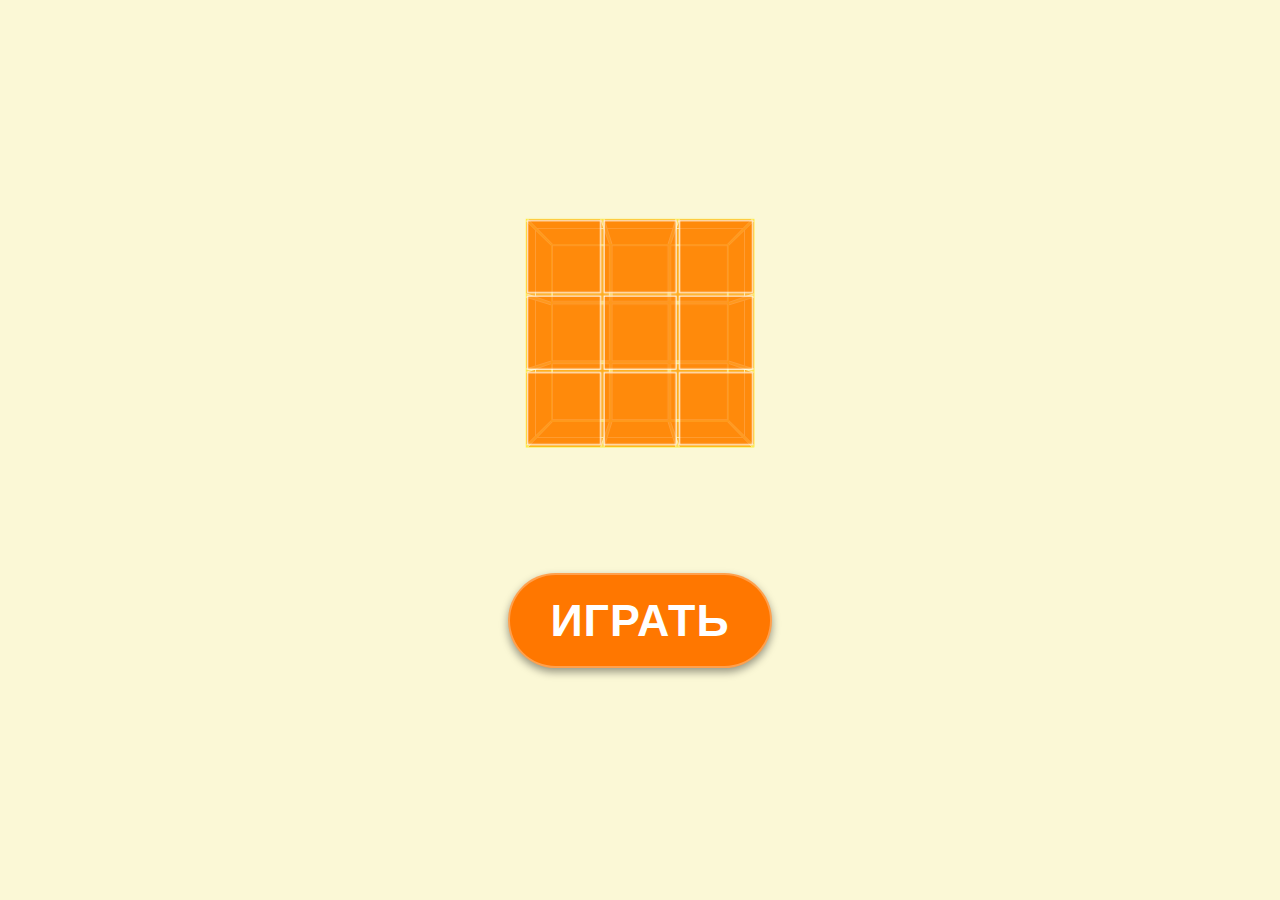
<file: index.html>
<!DOCTYPE html>
<html>
<head>
    <title>Panda cube</title>
    <link rel="stylesheet" href="style.css">
    <link rel="icon" href="favicon.ico" type="image/x-icon">
</head>
<body>
    <div class="cube-container">
        <div class="cube">
            <div class="cube-face" id="face1"></div>
            <div class="cube-face" id="face2"></div>
            <div class="cube-face" id="face3"></div>
            <div class="cube-face" id="face4"></div>
            <div class="cube-face" id="face5"></div>
            <div class="cube-face" id="face6"></div>
        </div>
    </div>

    <a href="menu/index.html" class="custom-button">Играть </a>

    <script src="script.js"></script>
</body>
</html>
</file>
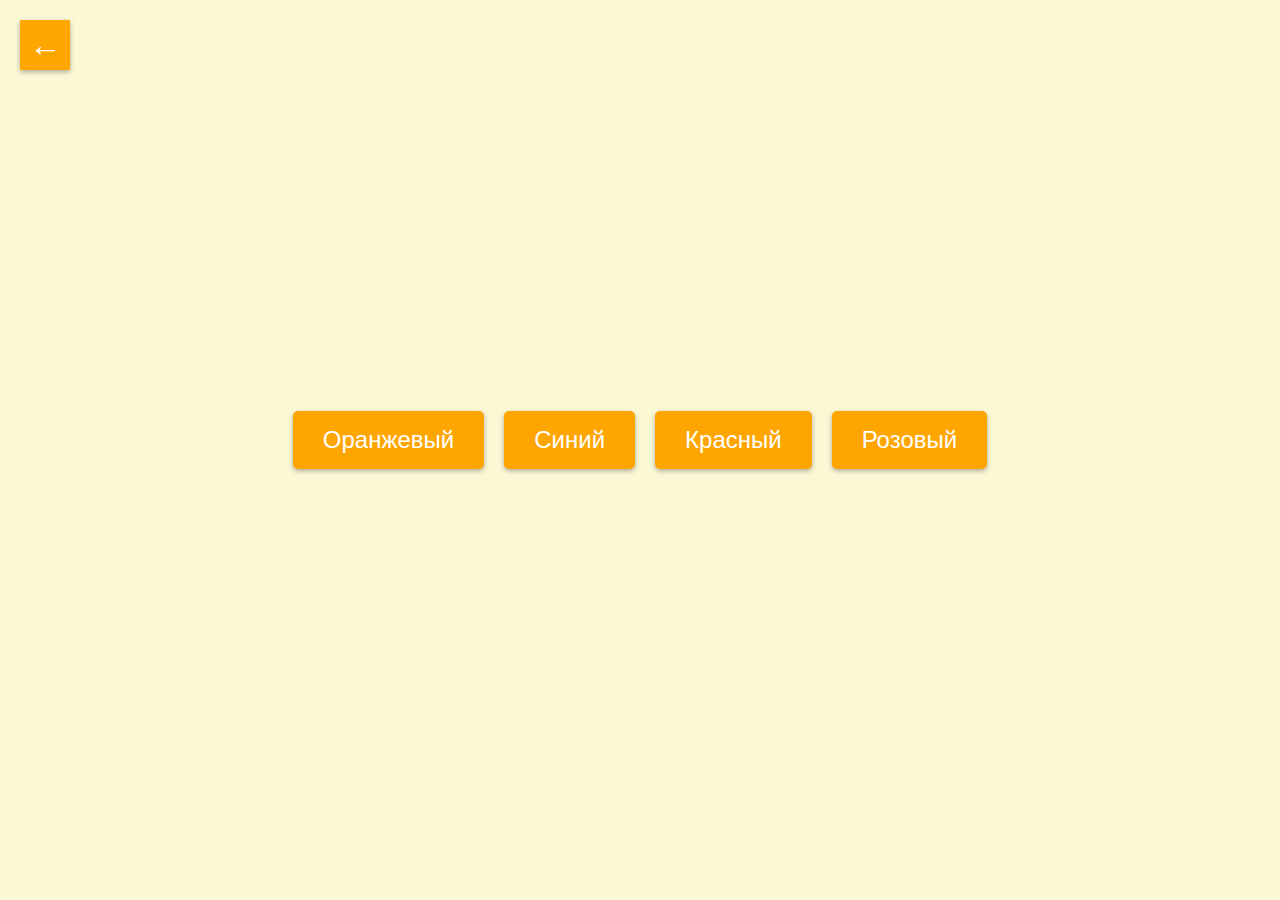
<file: menu/index.html>
<!DOCTYPE html>
<html lang="ru">
<head>
    <meta charset="UTF-8">
    <meta name="viewport" content="width=device-width, initial-scale=1.0">
    <title>Panda cube</title>
    <link rel="stylesheet" href="style.css">
    <link rel="icon" href="favicon.ico" type="image/x-icon">
</head>
<body>
    <div class="button-container">
        <a href="orange/index.html" class="center-button">Оранжевый</a>
        <a href="blue/index.html" class="center-button">Синий</a>
        <a href="red/index.html" class="center-button">Красный</a>
        <a href="pink/index.html" class="center-button">Розовый</a>
    </div>

    <a href="#" id="backButton" class="square-button">&#8592;</a>

    <script src="script.js"></script>
</body>
</html>
</file>
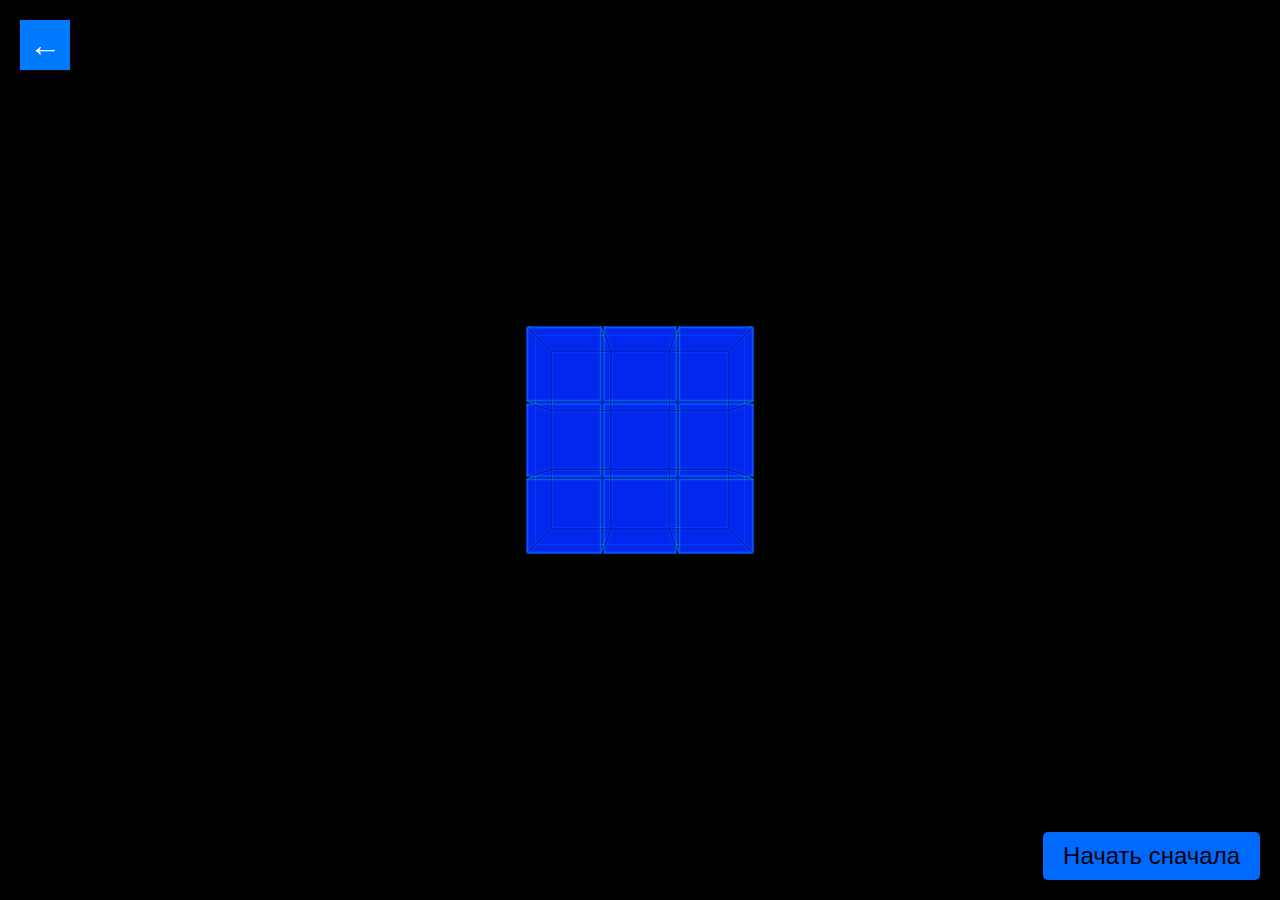
<file: menu/blue/index.html>
<!DOCTYPE html>
<html>
<head>
    <title>Panda cube</title>
    <link rel="stylesheet" href="style.css">
    <link rel="icon" href="favicon.ico" type="image/x-icon">
</head>
<body>
    <div class="cube-container">
        <div class="cube">
            <div class="cube-face" id="face1"></div>
            <div class="cube-face" id="face2"></div>
            <div class="cube-face" id="face3"></div>
            <div class="cube-face" id="face4"></div>
            <div class="cube-face" id="face5"></div>
            <div class="cube-face" id="face6"></div>
        </div>
    </div>

    <a href="#" id="backButton" class="square-button">&#8592;</a>

    <button id="restartButton">Начать сначала</button>

    <script src="script.js"></script>
</body>
</html>
</file>
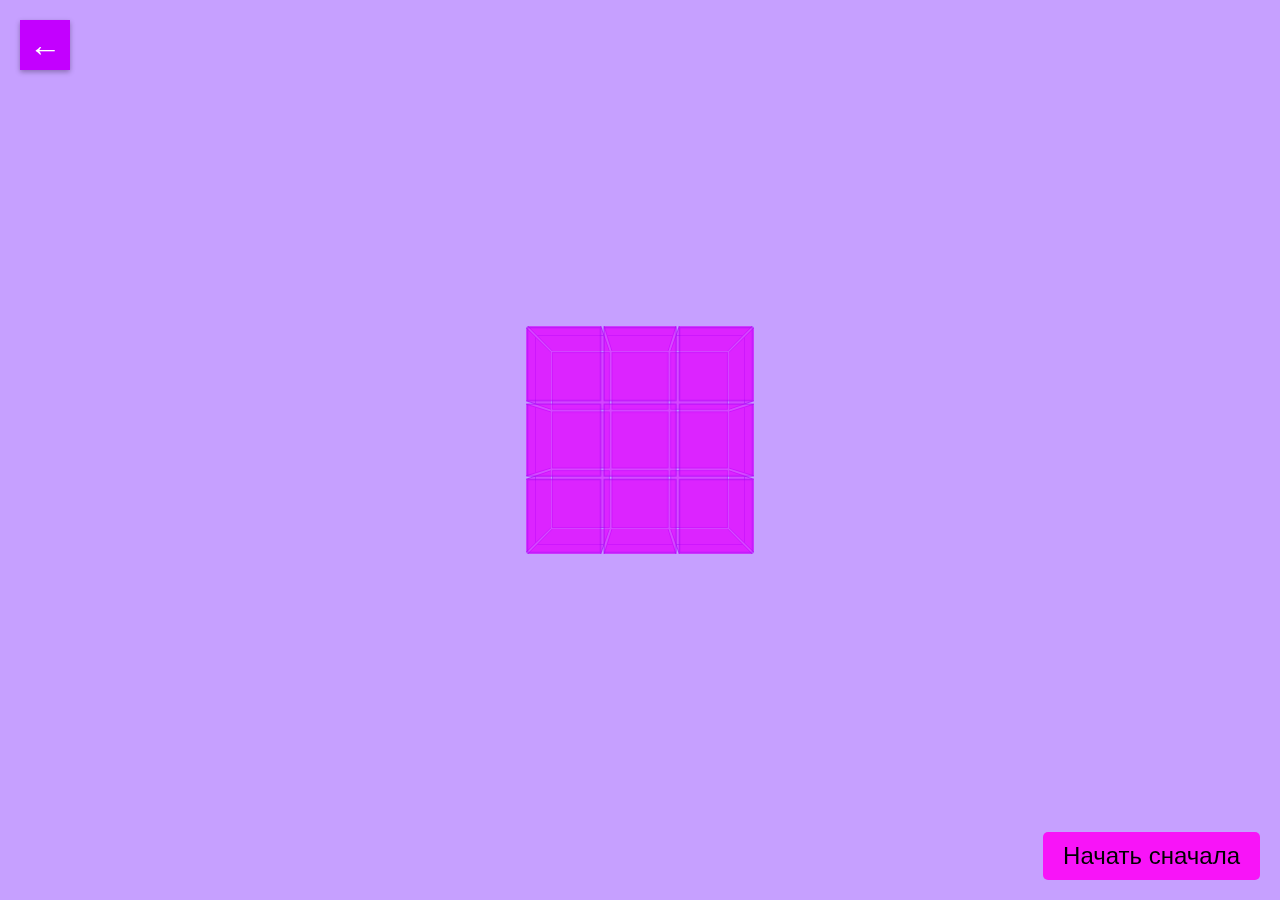
<file: menu/pink/index.html>
<!DOCTYPE html>
<html>
<head>
    <title>Panda cube</title>
    <link rel="stylesheet" href="style.css">
    <link rel="icon" href="favicon.ico" type="image/x-icon">
</head>
<body>
    <div class="cube-container">
        <div class="cube">
            <div class="cube-face" id="face1"></div>
            <div class="cube-face" id="face2"></div>
            <div class="cube-face" id="face3"></div>
            <div class="cube-face" id="face4"></div>
            <div class="cube-face" id="face5"></div>
            <div class="cube-face" id="face6"></div>
        </div>
    </div>

    <a href="#" id="backButton" class="square-button">&#8592;</a>
    
    <button id="restartButton">Начать сначала</button>

    <script src="script.js"></script>
</body>
</html>
</file>
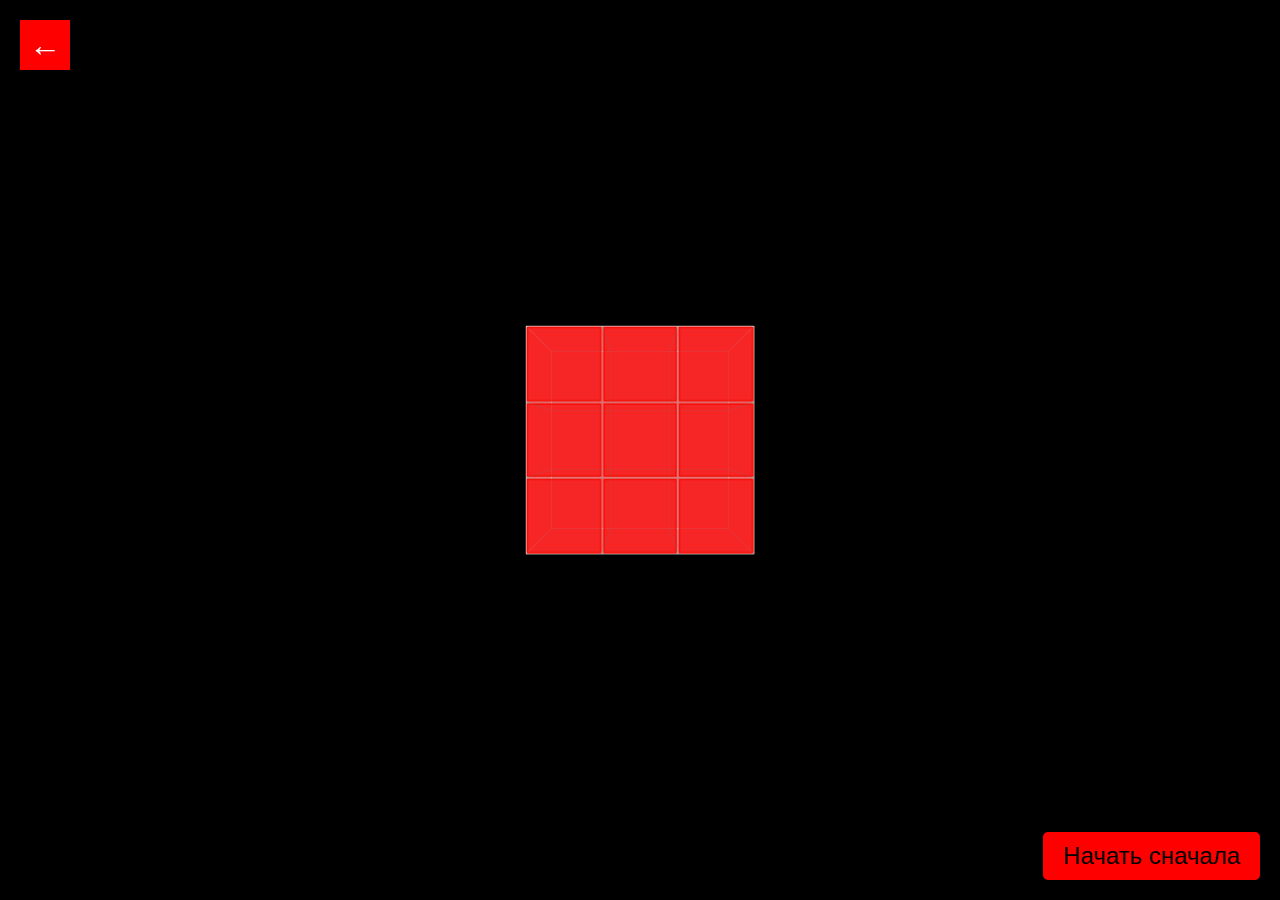
<file: menu/red/index.html>
<!DOCTYPE html>
<html>
<head>
    <title>Panda cube</title>
    <link rel="stylesheet" href="style.css">
    <link rel="icon" href="favicon.ico" type="image/x-icon">
</head>
<body>
    <div class="cube-container">
        <div class="cube">
            <div class="cube-face" id="face1"></div>
            <div class="cube-face" id="face2"></div>
            <div class="cube-face" id="face3"></div>
            <div class="cube-face" id="face4"></div>
            <div class="cube-face" id="face5"></div>
            <div class="cube-face" id="face6"></div>
        </div>
    </div>

    <a href="#" id="backButton" class="square-button">&#8592;</a>

    <button id="restartButton">Начать сначала</button>


    <script src="script.js"></script>
</body>
</html>
</file>
<file: style.css>
/* Общие стили */
body {
    font-family: sans-serif;
    background-color: rgb(251, 248, 214);
    overflow: hidden;
    display: flex;
    flex-direction: column;
    justify-content: center;
    align-items: center;
    min-height: 100vh;
    margin: 0;
    color: rgb(255, 1, 1);
    position: relative;
}

/* Стили для куба */
.cube-container {
    width: 200px; /* Фиксированная ширина для ПК */
    height: 200px; /* Фиксированная высота для ПК */
    perspective: 800px;
    margin-bottom: 40px;
    z-index: 1;
}

.cube {
    width: 100%;
    height: 100%;
    position: relative;
    transform-style: preserve-3d;
    animation: rotateCube 20s infinite linear;
}

@keyframes rotateCube {
    0% { transform: rotateX(0deg) rotateY(0deg); }
    100% { transform: rotateX(360deg) rotateY(360deg); }
}

.cube-face {
    position: absolute;
    width: 100%;
    height: 100%;
    background-color: rgba(255, 206, 8, 0.382);
    border: 1px solid rgba(251, 255, 0, 0.358);
    display: grid;
    grid-template-columns: repeat(3, 1fr);
    grid-template-rows: repeat(3, 1fr);
    gap: 2px;
    box-sizing: border-box;
}

#face1 { transform: translateZ(100px); }
#face2 { transform: rotateY(90deg) translateZ(100px); }
#face3 { transform: rotateY(180deg) translateZ(100px); }
#face4 { transform: rotateY(270deg) translateZ(100px); }
#face5 { transform: rotateX(90deg) translateZ(100px); }
#face6 { transform: rotateX(-90deg) translateZ(100px); }

.square {
    background-color: #ff7904b1;
    border: 1px solid #ffffff;
    display: flex;
    justify-content: center;
    align-items: center;
    font-size: 3em;
    color: rgb(0, 0, 0);
}

.character {
    position: absolute;
    color: rgb(255, 0, 0);
    font-size: 2em;
    white-space: nowrap;
    animation: falling 5s linear infinite;
    top: -30px;
    z-index: 0;
}

@keyframes falling {
    0% {
        transform: translateY(0vh);
        opacity: 0;
    }
    100% {
        transform: translateY(110vh);
        opacity: 1;
    }
}

/* Стили для кнопки */
.custom-button {
    padding: 20px 40px;
    font-size: 2.8em;
    cursor: pointer;
    background-color: rgb(255, 119, 0); /* Красный с прозрачностью */
    color: rgb(255, 255, 255);
    border: 2px solid rgba(255, 255, 255, 0.3); /* Белая полупрозрачная рамка */
    border-radius: 55px;
    z-index: 1;
    text-decoration: none;
    margin-top: 100px;
    box-shadow: 0 4px 8px rgba(0, 0, 0, 0.4);
    transition: background-color 0.3s ease, transform 0.3s ease, border-color 0.3s ease;
    font-weight: bold;
    text-transform: uppercase;
    letter-spacing: 1px;
}

.custom-button:hover {
    background-color: rgba(255, 119, 0, 0.62); /* Немного затемненный красный при наведении */
    border-color: rgba(255, 255, 255, 0.6); /* Более яркая рамка при наведении */
    transform: translateY(-3px);
    box-shadow: 0 6px 12px rgba(0, 0, 0, 0.5);
}

.custom-button:active {
    transform: translateY(1px);
    box-shadow: 0 2px 4px rgba(0, 0, 0, 0.5);
    background-color: rgba(204, 0, 0, 0.9); /* Еще более темный красный при нажатии */
}

/* Media query для маленьких экранов (например, мобильных) */
@media (max-width: 768px) {
    body {
        transform-origin: top left;
        transform: scale(0.5); /* Уменьшаем весь сайт в два раза */
        width: 200%; /* Важно! Компенсируем уменьшение масштаба по ширине */
        height: 200%; /* Важно! Компенсируем уменьшение масштаба по высоте */
    }
}
</file>
<file: menu/style.css>
body {
    font-family: sans-serif;
    background-color: rgb(251, 248, 214);
    margin: 0;
    display: flex;
    flex-direction: column;
    justify-content: center;
    align-items: center;
    min-height: 100vh;
    position: relative;
    overflow: hidden;
    text-align: center; /* Центрирование по умолчанию */
}

/* Контейнер для центрированных кнопок */
.button-container {
    display: flex;
    justify-content: center; /* Центрируем кнопки по горизонтали */
    align-items: center;
    flex-wrap: wrap; /* Перенос на новую строку, если не помещаются */
    gap: 20px; /* Расстояние между кнопками */
    margin-bottom: 20px;
    z-index: 1;
}

/* Общие стили для кнопок */
.center-button {
    padding: 15px 30px;
    font-size: 1.5em;
    cursor: pointer;
    background-color: #FFA500; /* Ярко-оранжевый */
    color: white;
    border: none;
    border-radius: 5px;
    text-decoration: none;
    box-shadow: 0 2px 5px rgba(0, 0, 0, 0.3);
    transition: transform 0.2s ease-in-out, box-shadow 0.2s ease-in-out;
    z-index: 1; /* Чтобы кнопки были поверх падающих символов */
}

.center-button:hover {
    transform: translateY(-2px);
    box-shadow: 0 4px 8px rgba(0, 0, 0, 0.4);
}

.center-button:active {
    transform: translateY(1px);
    box-shadow: 0 2px 4px rgba(0, 0, 0, 0.3);
}

/* Кнопка "Назад" */
.square-button {
    display: inline-block;
    width: 50px;
    height: 50px;
    background-color: #ffa600;
    color: white;
    text-decoration: none;
    font-size: 2em;
    text-align: center;
    line-height: 50px;
    border-radius: 0px;
    border: none;
    box-shadow: 0 2px 5px rgba(0, 0, 0, 0.3);
    transition: transform 0.2s ease-in-out, box-shadow 0.2s ease-in-out, background-color 0.2s ease-in-out;

    position: fixed; /* Изменил на fixed для прилипания к углу */
    top: 20px;
    left: 20px;
    z-index: 2;
}

.square-button:hover {
    background-color: #ffa600cc;
    transform: translateY(-2px);
    box-shadow: 0 4px 8px rgba(0, 0, 0, 0.4);
}

.square-button:active {
    background-color: #a76502;
    transform: translateY(1px);
    box-shadow: 0 2px 4px rgba(0, 0, 0, 0.3);
}

/* Адаптивные стили для падающих цифр */
.character {
    position: absolute;
    color: rgb(255, 0, 0);
    font-size: 2em;
    white-space: nowrap;
    animation: falling 5s linear infinite;
    top: -30px;
    z-index: 0;
}

@keyframes falling {
    0% {
        transform: translateY(0vh);
        opacity: 0;
    }
    100% {
        transform: translateY(110vh);
        opacity: 1;
    }
}

/* Media query для маленьких экранов (например, мобильных) */
@media (max-width: 768px) {
    body {
        transform-origin: top left;
        transform: scale(0.5);
        width: 200%;
        height: 200%;
    }

    .center-button {
        font-size: 3em;
    }
}
</file>
<file: menu/blue/style.css>
/* Общие стили */
body {
    font-family: sans-serif;
    background-color: black;
    overflow: hidden;
    display: flex;
    flex-direction: column;
    justify-content: center;
    align-items: center;
    min-height: 100vh;
    margin: 0;
    color: rgb(255, 1, 1);
    position: relative;
}

/* Стили для куба */
.cube-container {
    width: 200px;
    height: 200px;
    perspective: 800px;
    margin-bottom: 20px;
    z-index: 1;
}

.cube {
    width: 100%;
    height: 100%;
    position: relative;
    transform-style: preserve-3d;
    animation: rotateCube 20s infinite linear;
}

@keyframes rotateCube {
    0% { transform: rotateX(0deg) rotateY(0deg); }
    100% { transform: rotateX(360deg) rotateY(360deg); }
}

.cube-face {
    position: absolute;
    width: 100%;
    height: 100%;
    background-color: rgba(0, 0, 0, 0);
    border: 1px solid rgba(0, 0, 0, 0);
    display: grid;
    grid-template-columns: repeat(3, 1fr);
    grid-template-rows: repeat(3, 1fr);
    gap: 2px;
    box-sizing: border-box;
}

/* Размещение граней куба */
#face1 { transform: translateZ(100px); }
#face2 { transform: rotateY(90deg) translateZ(100px); }
#face3 { transform: rotateY(180deg) translateZ(100px); }
#face4 { transform: rotateY(270deg) translateZ(100px); }
#face5 { transform: rotateX(90deg) translateZ(100px); }
#face6 { transform: rotateX(-90deg) translateZ(100px); }

.square {
    background-color: #042affbc;
    border: 1px solid #0187f5cb;
    display: flex;
    justify-content: center;
    align-items: center;
    font-size: 3em;
    cursor: pointer;
    color: black;
}

.square:hover {
    background-color: #00d9ffa7;
}

/* Стили для падающих символов */
.character {
    position: absolute;
    color: rgb(0, 106, 255);
    font-size: 2em;
    white-space: nowrap;
    animation: falling 5s linear infinite;
    top: -30px;
    z-index: 0;
}

@keyframes falling {
    0% {
        transform: translateY(0vh);
        opacity: 0;
    }
    100% {
        transform: translateY(110vh);
        opacity: 1;
    }
}

/* Стили для кнопки */
#restartButton {
    padding: 10px 20px;
    font-size: 1.2em;
    cursor: pointer;
    background-color:rgb(0, 106, 255);
    font-size: 1.5em;
    color: rgb(0, 0, 0);
    border: none;
    border-radius: 5px;
    position: fixed;
    bottom: 20px;
    right: 20px;
    z-index: 1;
}

.square-button {
    display: inline-block;
    width: 50px;
    height: 50px;
    background-color: #007BFF;
    color: white;
    text-decoration: none;
    font-size: 2em;
    text-align: center;
    line-height: 50px;
    border-radius: 0px;
    border: none;
    box-shadow: 0 2px 5px rgba(0, 0, 0, 0.3);
    transition: transform 0.2s ease-in-out, box-shadow 0.2s ease-in-out, background-color 0.2s ease-in-out;

    position: fixed;
    top: 20px;
    left: 20px;
    z-index: 2;
}

.square-button:hover {
    background-color: #0056b3;
    transform: translateY(-2px);
    box-shadow: 0 4px 8px rgba(0, 0, 0, 0.4);
}

.square-button:active {
    background-color: #004085;
    transform: translateY(1px);
    box-shadow: 0 2px 4px rgba(0, 0, 0, 0.3);
}

/* Media query для маленьких экранов (например, мобильных) */
@media (max-width: 768px) {
    body {
        transform-origin: top left;
        transform: scale(0.5);
        width: 200%;
        height: 200%;
    }
}
</file>
<file: menu/pink/style.css>
/* Общие стили */
body {
    font-family: sans-serif;
    background-color: rgba(102, 0, 255, 0.373);
    overflow: hidden;
    display: flex;
    flex-direction: column;
    justify-content: center;
    align-items: center;
    min-height: 100vh;
    margin: 0;
    color: rgb(255, 1, 1);
    position: relative;
}

/* Стили для куба */
.cube-container {
    width: 200px;
    height: 200px;
    perspective: 800px;
    margin-bottom: 20px;
    z-index: 1;
}

.cube {
    width: 100%;
    height: 100%;
    position: relative;
    transform-style: preserve-3d;
    animation: rotateCube 20s infinite linear;
}

@keyframes rotateCube {
    0% { transform: rotateX(0deg) rotateY(0deg); }
    100% { transform: rotateX(360deg) rotateY(360deg); }
}

.cube-face {
    position: absolute;
    width: 100%;
    height: 100%;
    background-color: rgba(255, 230, 0, 0);
    border: 1px solid rgba(255, 242, 0, 0);
    display: grid;
    grid-template-columns: repeat(3, 1fr);
    grid-template-rows: repeat(3, 1fr);
    gap: 2px;
    box-sizing: border-box;
}

/* Размещение граней куба */
#face1 { transform: translateZ(100px); }
#face2 { transform: rotateY(90deg) translateZ(100px); }
#face3 { transform: rotateY(180deg) translateZ(100px); }
#face4 { transform: rotateY(270deg) translateZ(100px); }
#face5 { transform: rotateX(90deg) translateZ(100px); }
#face6 { transform: rotateX(-90deg) translateZ(100px); }

.square {
    background-color: #e204ff8b;
    border: 1px solid #8f01f576;
    display: flex;
    justify-content: center;
    align-items: center;
    font-size: 3em;
    cursor: pointer;
    color: black;
}

.square:hover {
    background-color: #ff8400;
}

/* Стили для падающих символов */
.character {
    position: absolute;
    color: rgb(238, 0, 255);
    font-size: 2em;
    white-space: nowrap;
    animation: falling 5s linear infinite;
    top: -30px;
    z-index: 0;
}

@keyframes falling {
    0% {
        transform: translateY(0vh);
        opacity: 0;
    }
    100% {
        transform: translateY(110vh);
        opacity: 1;
    }
}

/* Стили для кнопки */
#restartButton {
    padding: 10px 20px;
    font-size: 1.2em;
    cursor: pointer;
    background-color:rgba(255, 0, 247, 0.876);
    font-size: 1.5em;
    color: rgb(0, 0, 0);
    border: none;
    border-radius: 5px;
    position: fixed;
    bottom: 20px;
    right: 20px;
    z-index: 1;
}

.square-button {
    display: inline-block;
    width: 50px;
    height: 50px;
    background-color: #c300ff;
    color: white;
    text-decoration: none;
    font-size: 2em;
    text-align: center;
    line-height: 50px;
    border-radius: 0px;
    border: none;
    box-shadow: 0 2px 5px rgba(0, 0, 0, 0.3);
    transition: transform 0.2s ease-in-out, box-shadow 0.2s ease-in-out, background-color 0.2s ease-in-out;

    position: fixed;
    top: 20px;
    left: 20px;
    z-index: 2;
}

.square-button:hover {
    background-color: #9e00b3cb;
    transform: translateY(-2px);
    box-shadow: 0 4px 8px rgba(0, 0, 0, 0.4);
}

.square-button:active {
    background-color: #7600858f;
    transform: translateY(1px);
    box-shadow: 0 2px 4px rgba(0, 0, 0, 0.3);
}

/* Media query для маленьких экранов (например, мобильных) */
@media (max-width: 768px) {
    body {
        transform-origin: top left;
        transform: scale(0.5);
        width: 200%;
        height: 200%;
    }
}
</file>
<file: menu/red/style.css>
/* Общие стили */
body {
    font-family: sans-serif;
    background-color: black;
    overflow: hidden;
    display: flex;
    flex-direction: column;
    justify-content: center;
    align-items: center;
    min-height: 100vh;
    margin: 0;
    color: rgb(255, 1, 1);
    position: relative;
}

/* Стили для куба */
.cube-container {
    width: 200px;
    height: 200px;
    perspective: 800px;
    margin-bottom: 20px;
    z-index: 1;
}

.cube {
    width: 100%;
    height: 100%;
    position: relative;
    transform-style: preserve-3d;
    animation: rotateCube 20s infinite linear;
}

@keyframes rotateCube {
    0% { transform: rotateX(0deg) rotateY(0deg); }
    100% { transform: rotateX(360deg) rotateY(360deg); }
}

.cube-face {
    position: absolute;
    width: 100%;
    height: 100%;
    background-color: rgba(255, 255, 255, 0.382);
    border: 1px solid rgba(255, 255, 255, 0.358);
    display: grid;
    grid-template-columns: repeat(3, 1fr);
    grid-template-rows: repeat(3, 1fr);
    gap: 2px;
    box-sizing: border-box;
}

/* Размещение граней куба */
#face1 { transform: translateZ(100px); }
#face2 { transform: rotateY(90deg) translateZ(100px); }
#face3 { transform: rotateY(180deg) translateZ(100px); }
#face4 { transform: rotateY(270deg) translateZ(100px); }
#face5 { transform: rotateX(90deg) translateZ(100px); }
#face6 { transform: rotateX(-90deg) translateZ(100px); }

.square {
    background-color: #ff0404b1;
    border: 1px solid #f50901;
    display: flex;
    justify-content: center;
    align-items: center;
    font-size: 3em;
    cursor: pointer;
    color: rgb(0, 0, 0);
}

.square:hover {
    background-color: #ff0000;
}

/* Стили для падающих символов */
.character {
    position: absolute;
    color: rgb(255, 0, 0);
    font-size: 2em;
    white-space: nowrap;
    animation: falling 5s linear infinite;
    top: -30px;
    z-index: 0;
}

@keyframes falling {
    0% {
        transform: translateY(0vh);
        opacity: 0;
    }
    100% {
        transform: translateY(110vh);
        opacity: 1;
    }
}

/* Стили для кнопки "Начать сначала" */
#restartButton {
    padding: 10px 20px;
    font-size: 1.2em;
    cursor: pointer;
    background-color:rgb(255, 0, 0);
    font-size: 1.5em;
    color: rgb(0, 0, 0);
    border: none;
    border-radius: 5px;
    position: fixed;
    bottom: 20px;
    right: 20px;
    z-index: 1;
}

/* Кнопка "Выход" (только CSS) */
#exitButton {
    position: fixed;
    top: 20px;
    left: 20px;
    display: block;
    width: 40px; /* Квадратная кнопка */
    height: 40px;
    background-color: rgba(255, 0, 0, 0.8); /* Красный фон с прозрачностью */
    border-radius: 5px; /* Скругленные углы */
    z-index: 2; /*  над остальными элементами */
    text-decoration: none; /* Убрать подчеркивание ссылки */
    /* Стрелка */
    /* Сделаем стрелку с помощью псевдоэлемента ::before */
    transition: background-color 0.3s ease; /* Плавный переход цвета при наведении */

}

#exitButton::before {
    content: ''; /* Обязательно для псевдоэлемента */
    position: absolute;
    top: 50%;
    left: 50%;
    transform: translate(-50%, -50%) rotate(135deg); /* Центрирование и поворот */
    border: solid black; /* Цвет стрелки */
    border-width: 0 3px 3px 0; /* Создание стрелки */
    display: inline-block;
    padding: 3px; /* Размер стрелки */

}

/* Эффект при наведении */
#exitButton:hover {
    background-color: rgba(255, 0, 0, 1); /* Более насыщенный красный при наведении */
}

.square-button {
    display: inline-block;
    width: 50px;
    height: 50px;
    background-color: #ff0000;
    color: white;
    text-decoration: none;
    font-size: 2em;
    text-align: center;
    line-height: 50px;
    border-radius: 0px;
    border: none;
    box-shadow: 0 2px 5px rgba(0, 0, 0, 0.3);
    transition: transform 0.2s ease-in-out, box-shadow 0.2s ease-in-out, background-color 0.2s ease-in-out;

    position: fixed; /* Изменил на fixed для прилипания к углу */
    top: 20px;
    left: 20px;
    z-index: 2;
}

.square-button:hover {
    background-color: #b30000d0;
    transform: translateY(-2px);
    box-shadow: 0 4px 8px rgba(0, 0, 0, 0.4);
}

.square-button:active {
    background-color: #850000b0;
    transform: translateY(1px);
    box-shadow: 0 2px 4px rgba(0, 0, 0, 0.3);
}

/* Media query для маленьких экранов (например, мобильных) */
@media (max-width: 768px) {
    body {
        transform-origin: top left;
        transform: scale(0.5);
        width: 200%;
        height: 200%;
    }
}
</file>
